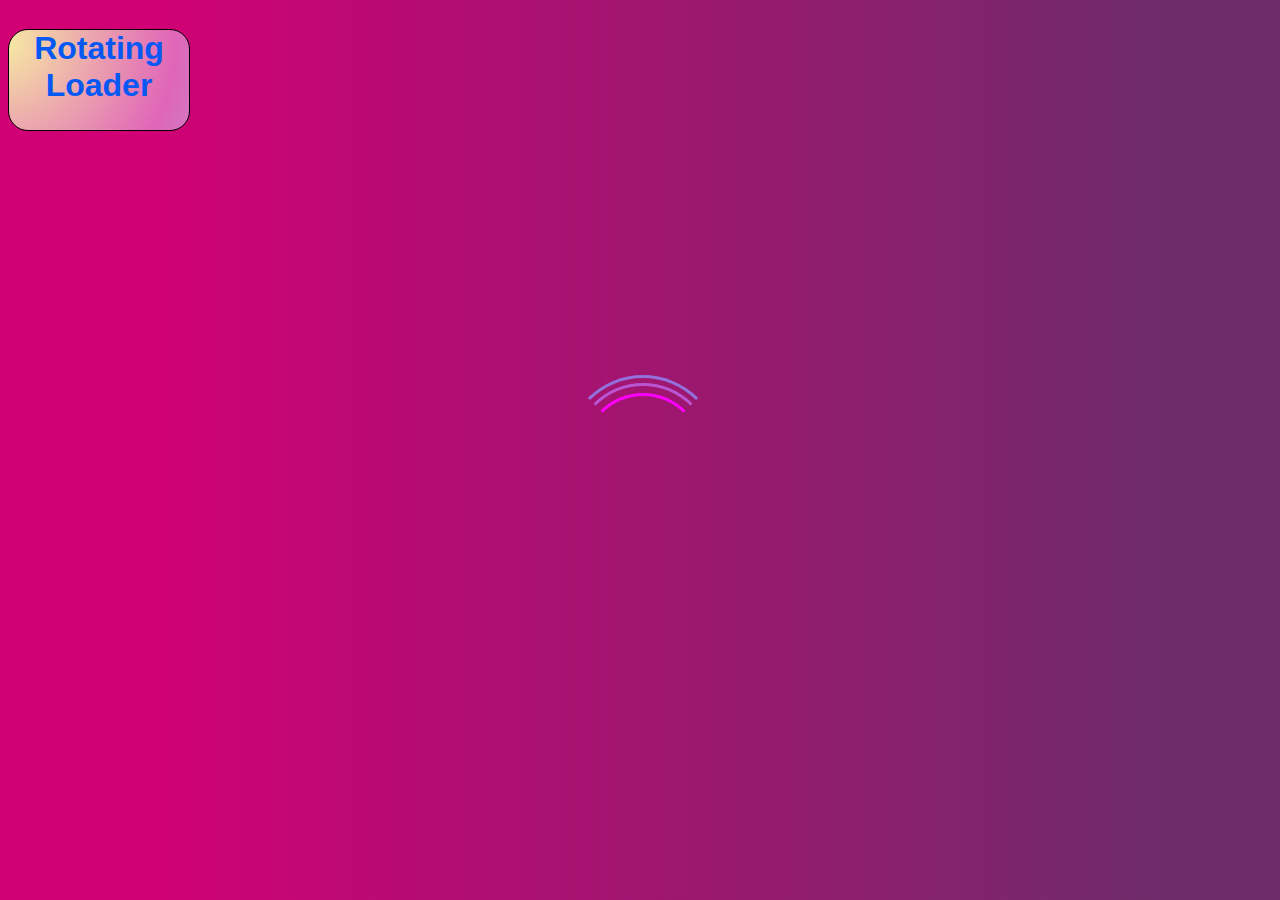
<file: 3.Loader/index.html>
<!DOCTYPE html>
<html lang="en">
<head>
  <meta charset="UTF-8">
  <meta name="viewport" content="width=device-width, initial-scale=1.0">
  <link rel="stylesheet" href="style.css">
  <title>Loader</title>
</head>
<body>
  <h1 class="moving-element">Rotating Loader</h1>
  <div id="preloader">
    <div id="loader"></div>
  </div>
</body>
</html>
</file>
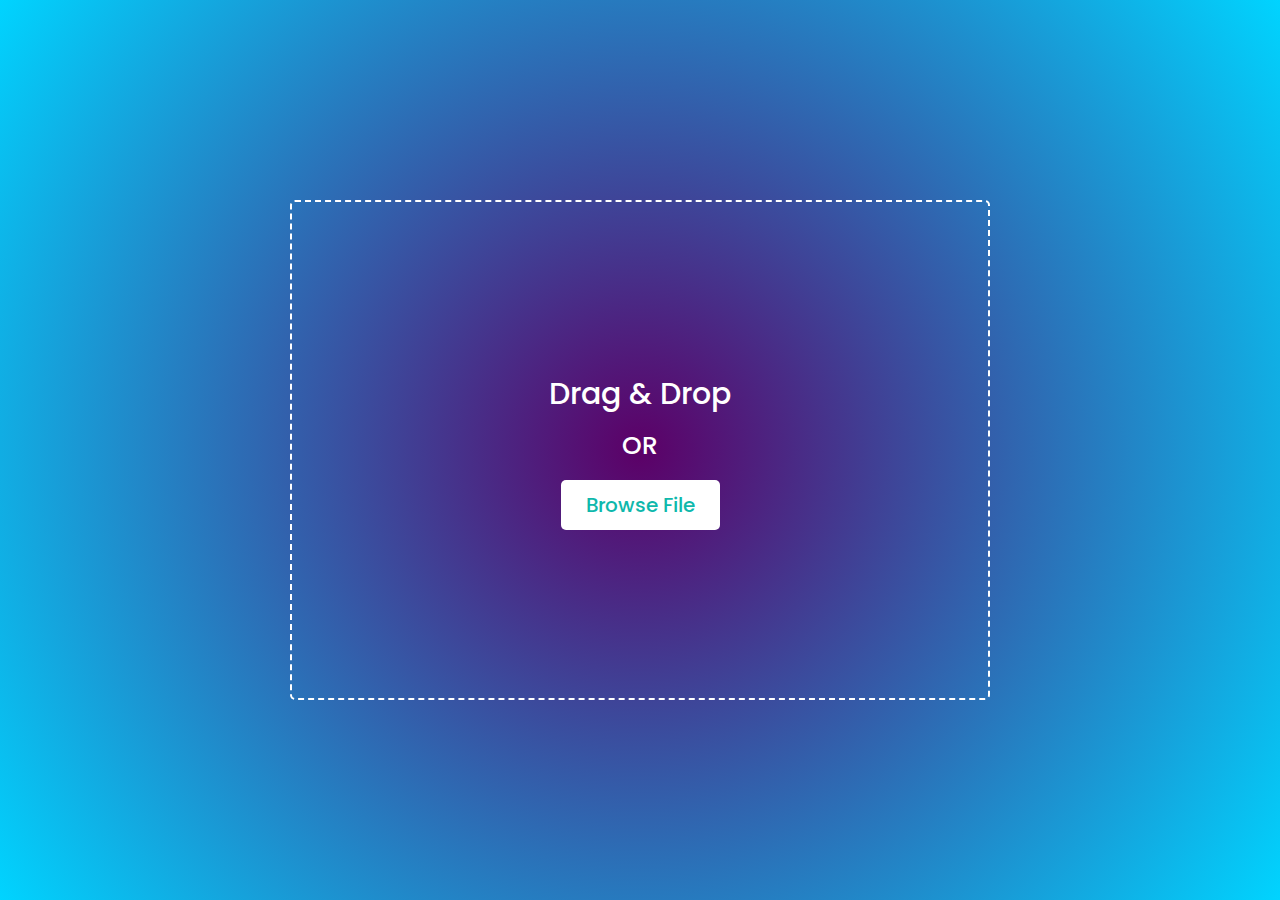
<file: 4.Drag & Drop image file/index.html>
<!DOCTYPE html>
<html lang="en">
    <meta charset="UTF-8">
    <meta name="viewport" content="width=device-width, initial-scale=1.0">
<head>
    <title>drag & drop file</title>
    <link rel="stylesheet" href="https://cdnjs.cloudflare.com/ajax/libs/font-awesome/6.2.1/css/all.min.css" integrity="sha512-MV7K8+y+gLIBoVD59lQIYicR65iaqukzvf/nwasF0nqhPay5w/9lJmVM2hMDcnK1OnMGCdVK+iQrJ7lzPJQd1w==" crossorigin="anonymous" referrerpolicy="no-referrer"/>
    <link rel="stylesheet" href="style.css">
</head>
<body>
    <div class="drag-area">
        <div class="icon"><i class="fas fa-cloud-upload-alt"></i></div>
        <header>Drag & Drop</header>
        <span>OR</span>
        <button>Browse File</button>
        <input type="file" hidden>
    </div>
    <script src="script.js"></script>
</body>
</html>
</file>
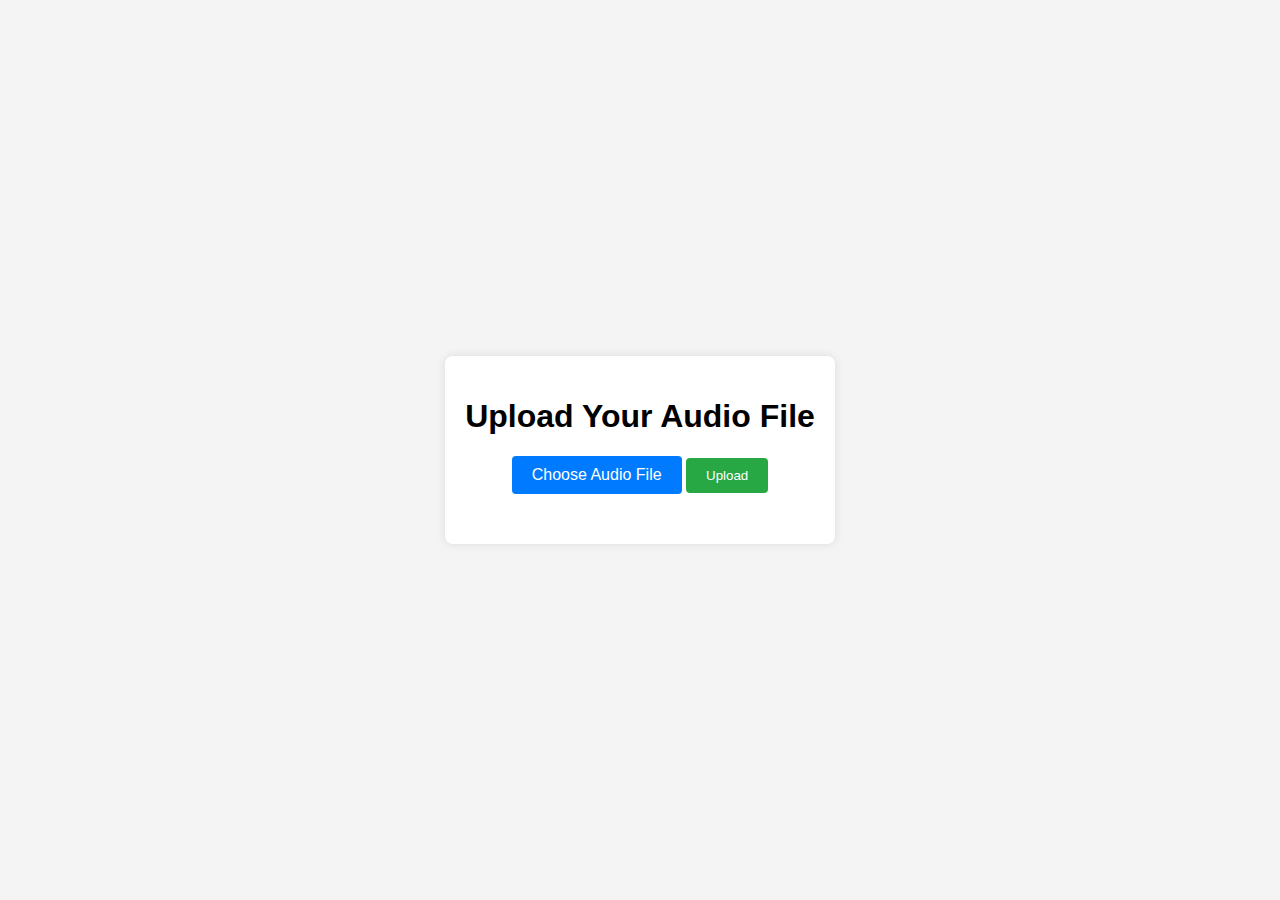
<file: 5.Audio file Upload/index.html>
<!DOCTYPE html>
<html lang="en">
  <head>
    <meta charset="UTF-8">
    <meta name="viewport" content="width=device-width, initial-scale=1.0">
    <title>Audio Upload</title>
    <link rel="stylesheet" href="styles.css">
  </head>

  <body>
    <div class="container">
      <h1>Upload Your Audio File</h1>
      <form id="upload-form">
        <label for="audio-upload" class="upload-button">Choose Audio File</label>
        <input id="audio-upload" type="file" accept="audio/*" onchange="handleFileUpload()">
        <button type="submit" id="submit-button">Upload</button>
      </form>
      <div id="audio-preview" class="audio-preview">
        <!-- Audio preview will be shown here -->
      </div>
    </div>
    <script src="script.js"></script>
  </body>

</html>
</file>
<file: 3.Loader/style.css>
body {
  background-image: linear-gradient( 109.6deg,  rgba(209,0,116,1) 11.2%, rgba(110,44,107,1) 91.1% );
}
h1{
  font-family: 'Segoe UI', Tahoma, sans-serif;
  color:rgb(5, 88, 243);
  border:black solid 0.5px;
  text-align: center;
}
.moving-element {
  width: 180px;
  height: 100px;
  background-image: radial-gradient( circle 369px at -2.9% 12.9%,  rgba(247,234,163,1) 0%, rgba(236,180,238,0.56) 46.4%, rgba(163,203,247,1) 100.7% );
  position: absolute;
  animation: moveToFro 8s infinite alternate;
  overflow: hidden;
  border-radius: 20px;
}

@keyframes moveToFro {
  0% {
    transform: translateX(0);
  }
  99% {
    transform: translateX(1180px);
  }
  100% {
    transform: translateX(0);
  }
}
#preloader {
    position: fixed;
    top: 0;
    left: 0;
    width: 100%;
    height: 100%;
}
#loader {
    display: block;
    position: relative;
    left: 50%;
    top: 50%;
    width: 150px;
    height: 150px;
    margin: -75px 0 0 -75px;
    border-radius: 50%;
    border: 3px solid transparent;
    border-top-color: #9370DB;
    -webkit-animation: spin 2s linear infinite;
    animation: spin 2s linear infinite;
}
#loader:before {
    content: "";
    position: absolute;
    top: 5px;
    left: 5px;
    right: 5px;
    bottom: 5px;
    border-radius: 50%;
    border: 3px solid transparent;
    border-top-color: #BA55D3;
    -webkit-animation: spin 3s linear infinite;
    animation: spin 3s linear infinite;
}
#loader:after {
    content: "";
    position: absolute;
    top: 15px;
    left: 15px;
    right: 15px;
    bottom: 15px;
    border-radius: 50%;
    border: 3px solid transparent;
    border-top-color: #FF00FF;
    -webkit-animation: spin 1.5s linear infinite;
    animation: spin 1.5s linear infinite;
}
@-webkit-keyframes spin {
    0%   {
        -webkit-transform: rotate(0deg);
        -ms-transform: rotate(0deg);
        transform: rotate(0deg);
    }
    100% {
        -webkit-transform: rotate(360deg);
        -ms-transform: rotate(360deg);
        transform: rotate(360deg);
    }
}
@keyframes spin {
    0%   {
        -webkit-transform: rotate(0deg);
        -ms-transform: rotate(0deg);
        transform: rotate(0deg);
    }
    100% {
        -webkit-transform: rotate(360deg);
        -ms-transform: rotate(360deg);
        transform: rotate(360deg);
    }
}
</file>
<file: 4.Drag & Drop image file/style.css>
@import url('https://fonts.googleapis.com/css2?family=Poppins:wght@200;300;400;500;600;700&display=swap');
*{
  margin: 0;
  padding: 0;
  box-sizing: border-box;
  font-family: "Poppins", sans-serif;
}
body{
  display: flex;
  align-items: center;
  justify-content: center;
  min-height: 100vh;
  background-image: radial-gradient(circle, #5c0067 0%, #00d4ff 100%);
  /* background-image: linear-gradient( 109.6deg,  rgba(96,221,142,1) 11.2%, rgba(24,138,141,1) 91.1% ); */

}
.drag-area{
  border: 2px dashed #fff;
  height: 500px;
  width: 700px;
  border-radius: 5px;
  display: flex;
  align-items: center;
  justify-content: center;
  flex-direction: column;
}
.drag-area.active{
  border: 2px Soli #fff;
}
.drag-area .icon{
  font-size: 100px;
  color: #fff;
}
.drag-area header{
  font-size: 30px;
  font-weight: 500;
  color: #fff;
}
.drag-area span{
  font-size: 25px;
  font-weight: 500;
  color: #fff;
  margin: 10px 0 15px 0;
}
.drag-area button{
  padding: 10px 25px;
  font-size: 20px;
  font-weight: 500;
  border: none;
  outline: none;
  background: #fff;
  color: #0fb8ac;
  border-radius: 5px;
  cursor: pointer;
}
.drag-area img{
  height: 100%;
  width: 100%;
  object-fit: cover;
  border-radius: 5px;
}
</file>
<file: 5.Audio file Upload/styles.css>
body {
    font-family: Arial, sans-serif;
    margin: 0;
    padding: 0;
    background-color: #f4f4f4;
    display: flex;
    justify-content: center;
    align-items: center;
    height: 100vh;
  }
  
  .container {
    background: white;
    padding: 20px;
    border-radius: 8px;
    box-shadow: 0 0 10px rgba(0, 0, 0, 0.1);
    text-align: center;
  }
  
  .upload-button {
    display: inline-block;
    padding: 10px 20px;
    margin-bottom: 10px;
    background-color: #007bff;
    color: white;
    border: none;
    border-radius: 4px;
    cursor: pointer;
  }
  
  .upload-button:hover {
    background-color: #0056b3;
  }
  
  #audio-upload {
    display: none;
  }
  
  #submit-button {
    padding: 10px 20px;
    background-color: #28a745;
    color: white;
    border: none;
    border-radius: 4px;
    cursor: pointer;
  }
  
  #submit-button:hover {
    background-color: #218838;
  }
  
  .audio-preview {
    margin-top: 20px;
  }
  
  .audio-preview audio {
    width: 100%;
    max-width: 500px;
  }
</file>
